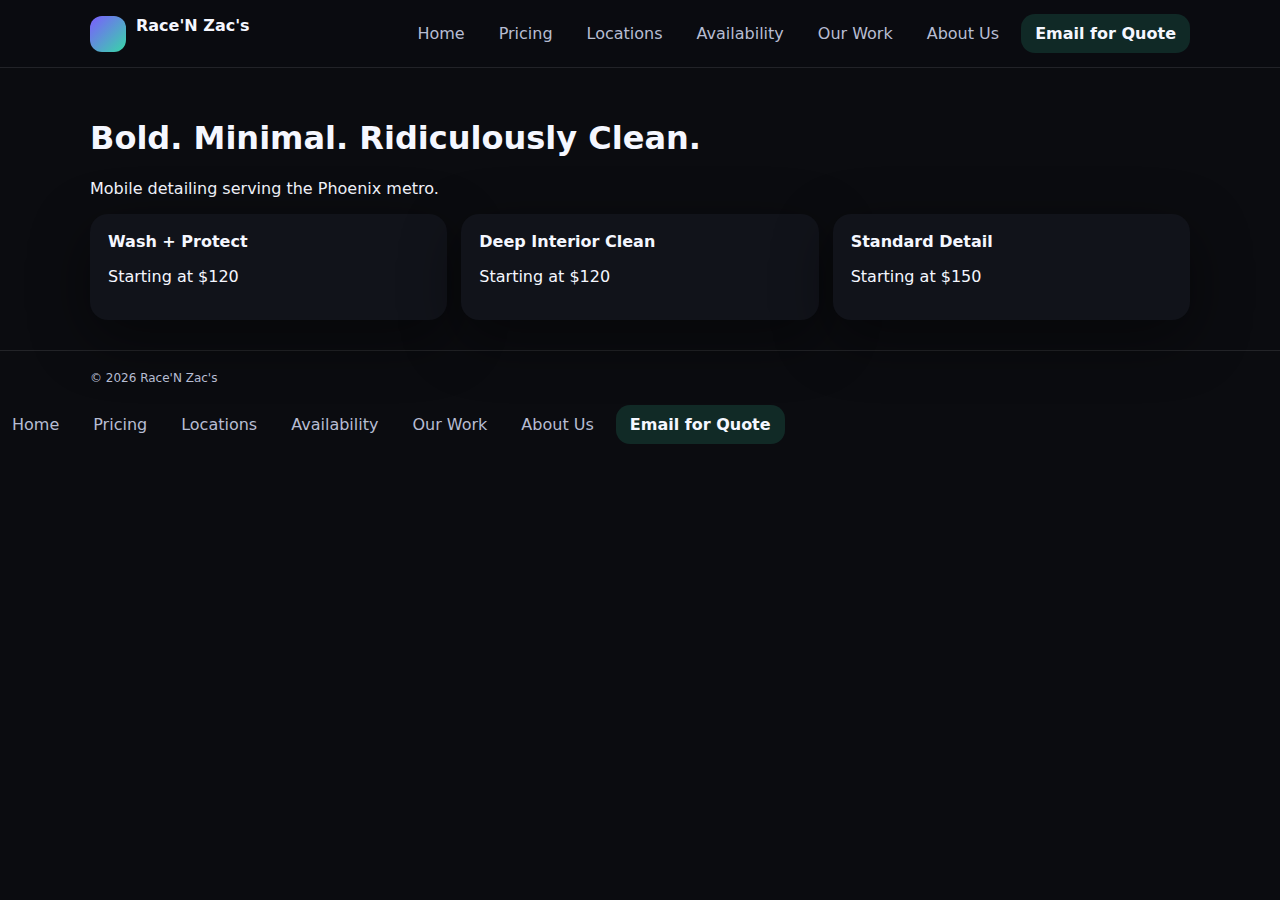
<file: index.html>
<!doctype html>
<html>
<head>
  <title>Race'N Zac's Precision Detailing</title>
  <link rel="stylesheet" href="assets/styles.css">
</head>
<body>

<header class="nav">
  <div class="container nav-inner">
    <div class="brand">
      <div class="logo"></div>
      Race'N Zac's
    </div>
    <!-- NAV -->
    <nav class="nav-links">
      <a class="tab" href="index.html">Home</a>
      <a class="tab" href="pricing.html">Pricing</a>
      <a class="tab" href="locations.html">Locations</a>
      <a class="tab" href="availability.html">Availability</a>
      <a class="tab" href="work.html">Our Work</a>
      <a class="tab" href="about.html">About Us</a>
      <a class="cta" href="contact.html">Email for Quote</a>
    </nav>
  </div>
</header>

<section class="section">
  <div class="container">
    <h1>Bold. Minimal. Ridiculously Clean.</h1>
    <p>Mobile detailing serving the Phoenix metro.</p>

    <div class="grid3">
      <div class="card"><b>Wash + Protect</b><p>Starting at $120</p></div>
      <div class="card"><b>Deep Interior Clean</b><p>Starting at $120</p></div>
      <div class="card"><b>Standard Detail</b><p>Starting at $150</p></div>
    </div>
  </div>
</section>

<footer class="footer">
  <div class="container">© <span id="year"></span> Race'N Zac's</div>
</footer>

<script src="assets/app.js"></script>
</body>
</html>



<nav class="nav-links">
  <a class="tab" href="index.html">Home</a>
  <a class="tab" href="pricing.html">Pricing</a>
  <a class="tab" href="locations.html">Locations</a>
  <a class="tab" href="availability.html">Availability</a>
  <a class="tab" href="work.html">Our Work</a>
  <a class="tab" href="about.html">About Us</a>
  <a class="cta" href="contact.html">Email for Quote</a>
</nav>
</file>
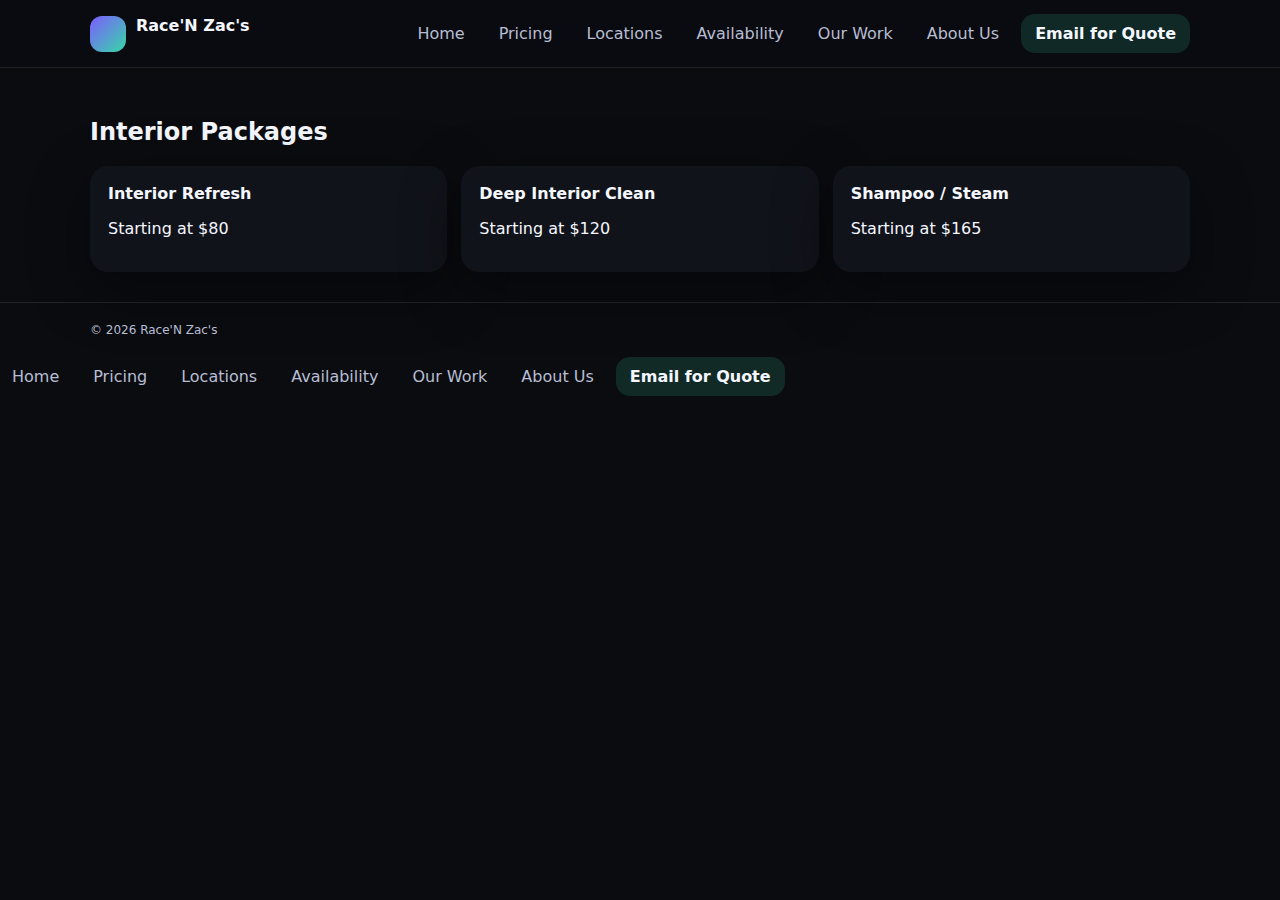
<file: combo.html>
<!doctype html>
<html>
<head>
  <title>Interior Packages</title>
  <link rel="stylesheet" href="assets/styles.css">
</head>
<body>
<header class="nav"><div class="container nav-inner">
  <div class="brand"><div class="logo"></div>Race'N Zac's</div>
  <!-- nav -->
  <nav class="nav-links">
    <a class="tab" href="index.html">Home</a>
    <a class="tab" href="pricing.html">Pricing</a>
    <a class="tab" href="locations.html">Locations</a>
    <a class="tab" href="availability.html">Availability</a>
    <a class="tab" href="work.html">Our Work</a>
    <a class="tab" href="about.html">About Us</a>
    <a class="cta" href="contact.html">Email for Quote</a>
  </nav>
</div></header>

<section class="section">
  <div class="container">
    <h2>Interior Packages</h2>
    <div class="grid3">
      <div class="card"><b>Interior Refresh</b><p>Starting at $80</p></div>
      <div class="card"><b>Deep Interior Clean</b><p>Starting at $120</p></div>
      <div class="card"><b>Shampoo / Steam</b><p>Starting at $165</p></div>
    </div>
  </div>
</section>

<footer class="footer"><div class="container">© <span id="year"></span> Race'N Zac's</div></footer>
<script src="assets/app.js"></script>
</body>
</html>


<nav class="nav-links">
  <a class="tab" href="index.html">Home</a>
  <a class="tab" href="pricing.html">Pricing</a>
  <a class="tab" href="locations.html">Locations</a>
  <a class="tab" href="availability.html">Availability</a>
  <a class="tab" href="work.html">Our Work</a>
  <a class="tab" href="about.html">About Us</a>
  <a class="cta" href="contact.html">Email for Quote</a>
</nav>
</file>
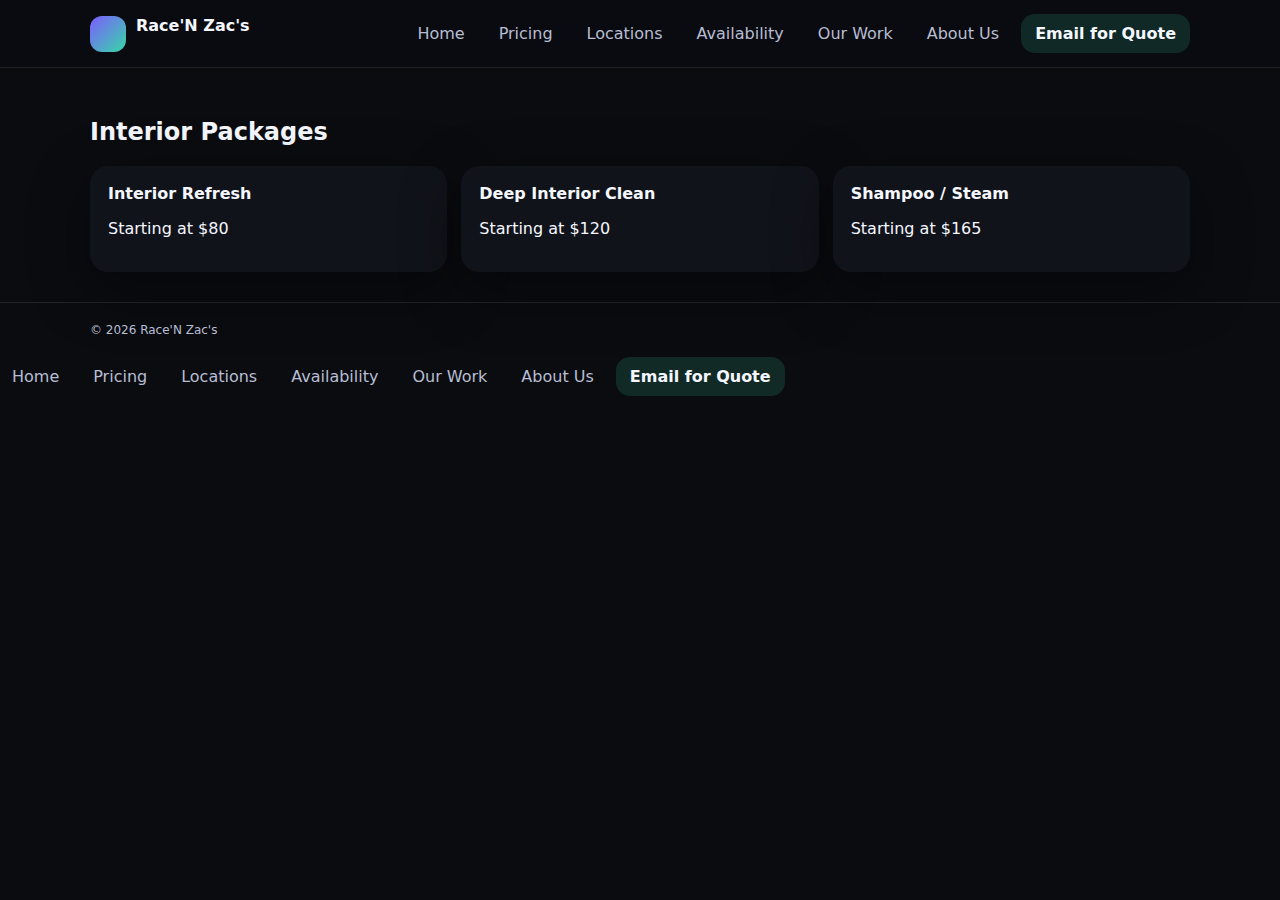
<file: exterior.html>
<!doctype html>
<html>
<head>
  <title>Interior Packages</title>
  <link rel="stylesheet" href="assets/styles.css">
</head>
<body>
<header class="nav"><div class="container nav-inner">
  <div class="brand"><div class="logo"></div>Race'N Zac's</div>
  <!-- nav -->
  <nav class="nav-links">
    <a class="tab" href="index.html">Home</a>
    <a class="tab" href="pricing.html">Pricing</a>
    <a class="tab" href="locations.html">Locations</a>
    <a class="tab" href="availability.html">Availability</a>
    <a class="tab" href="work.html">Our Work</a>
    <a class="tab" href="about.html">About Us</a>
    <a class="cta" href="contact.html">Email for Quote</a>
  </nav>
</div></header>

<section class="section">
  <div class="container">
    <h2>Interior Packages</h2>
    <div class="grid3">
      <div class="card"><b>Interior Refresh</b><p>Starting at $80</p></div>
      <div class="card"><b>Deep Interior Clean</b><p>Starting at $120</p></div>
      <div class="card"><b>Shampoo / Steam</b><p>Starting at $165</p></div>
    </div>
  </div>
</section>

<footer class="footer"><div class="container">© <span id="year"></span> Race'N Zac's</div></footer>
<script src="assets/app.js"></script>
</body>
</html>



<nav class="nav-links">
  <a class="tab" href="index.html">Home</a>
  <a class="tab" href="pricing.html">Pricing</a>
  <a class="tab" href="locations.html">Locations</a>
  <a class="tab" href="availability.html">Availability</a>
  <a class="tab" href="work.html">Our Work</a>
  <a class="tab" href="about.html">About Us</a>
  <a class="cta" href="contact.html">Email for Quote</a>
</nav>
</file>
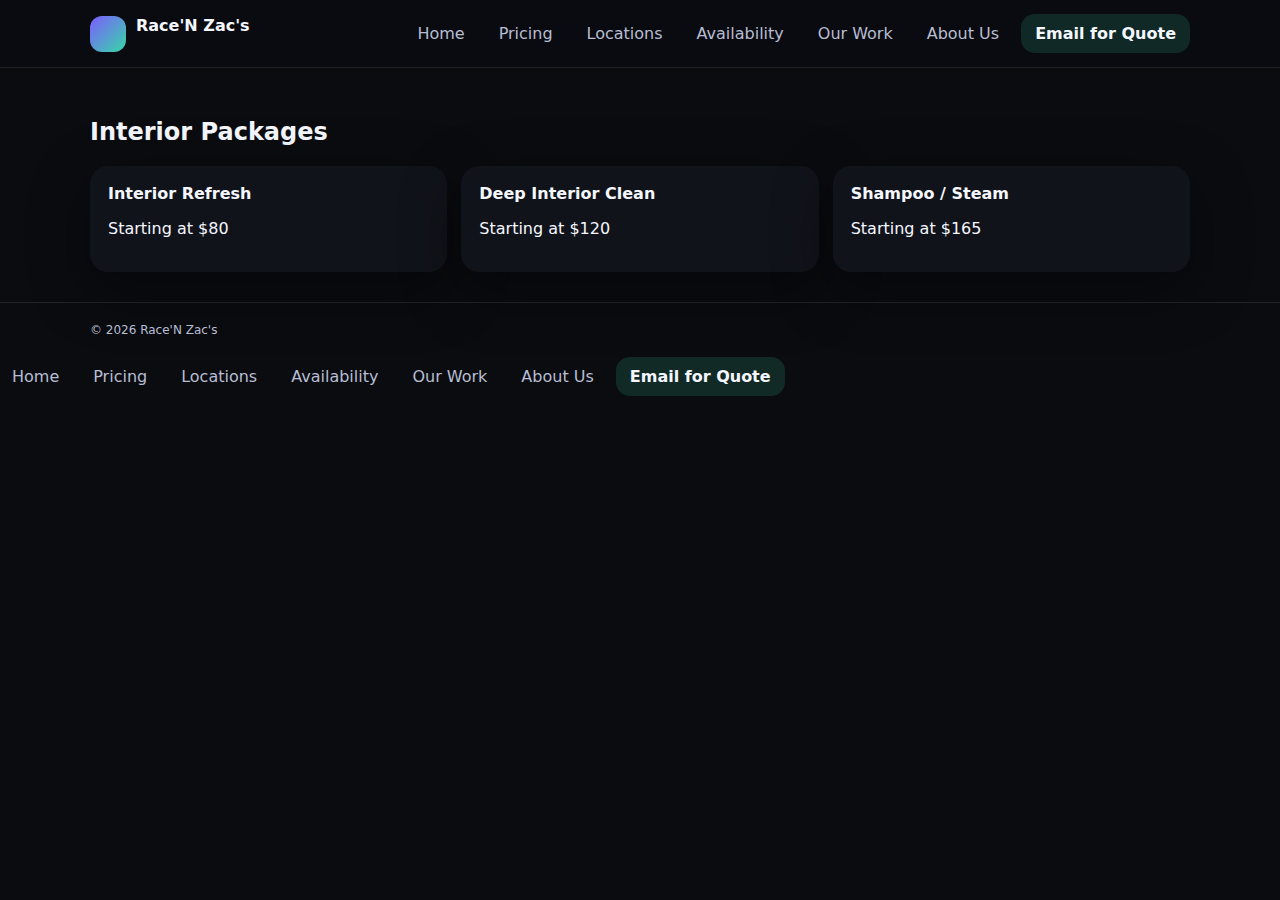
<file: interior.html>
<!doctype html>
<html>
<head>
  <title>Interior Packages</title>
  <link rel="stylesheet" href="assets/styles.css">
</head>
<body>
<header class="nav"><div class="container nav-inner">
  <div class="brand"><div class="logo"></div>Race'N Zac's</div>
  <!-- nav -->
  <nav class="nav-links">
    <a class="tab" href="index.html">Home</a>
    <a class="tab" href="pricing.html">Pricing</a>
    <a class="tab" href="locations.html">Locations</a>
    <a class="tab" href="availability.html">Availability</a>
    <a class="tab" href="work.html">Our Work</a>
    <a class="tab" href="about.html">About Us</a>
    <a class="cta" href="contact.html">Email for Quote</a>
  </nav>
</div></header>

<section class="section">
  <div class="container">
    <h2>Interior Packages</h2>
    <div class="grid3">
      <div class="card"><b>Interior Refresh</b><p>Starting at $80</p></div>
      <div class="card"><b>Deep Interior Clean</b><p>Starting at $120</p></div>
      <div class="card"><b>Shampoo / Steam</b><p>Starting at $165</p></div>
    </div>
  </div>
</section>

<footer class="footer"><div class="container">© <span id="year"></span> Race'N Zac's</div></footer>
<script src="assets/app.js"></script>
</body>
</html>




<nav class="nav-links">
  <a class="tab" href="index.html">Home</a>
  <a class="tab" href="pricing.html">Pricing</a>
  <a class="tab" href="locations.html">Locations</a>
  <a class="tab" href="availability.html">Availability</a>
  <a class="tab" href="work.html">Our Work</a>
  <a class="tab" href="about.html">About Us</a>
  <a class="cta" href="contact.html">Email for Quote</a>
</nav>
</file>
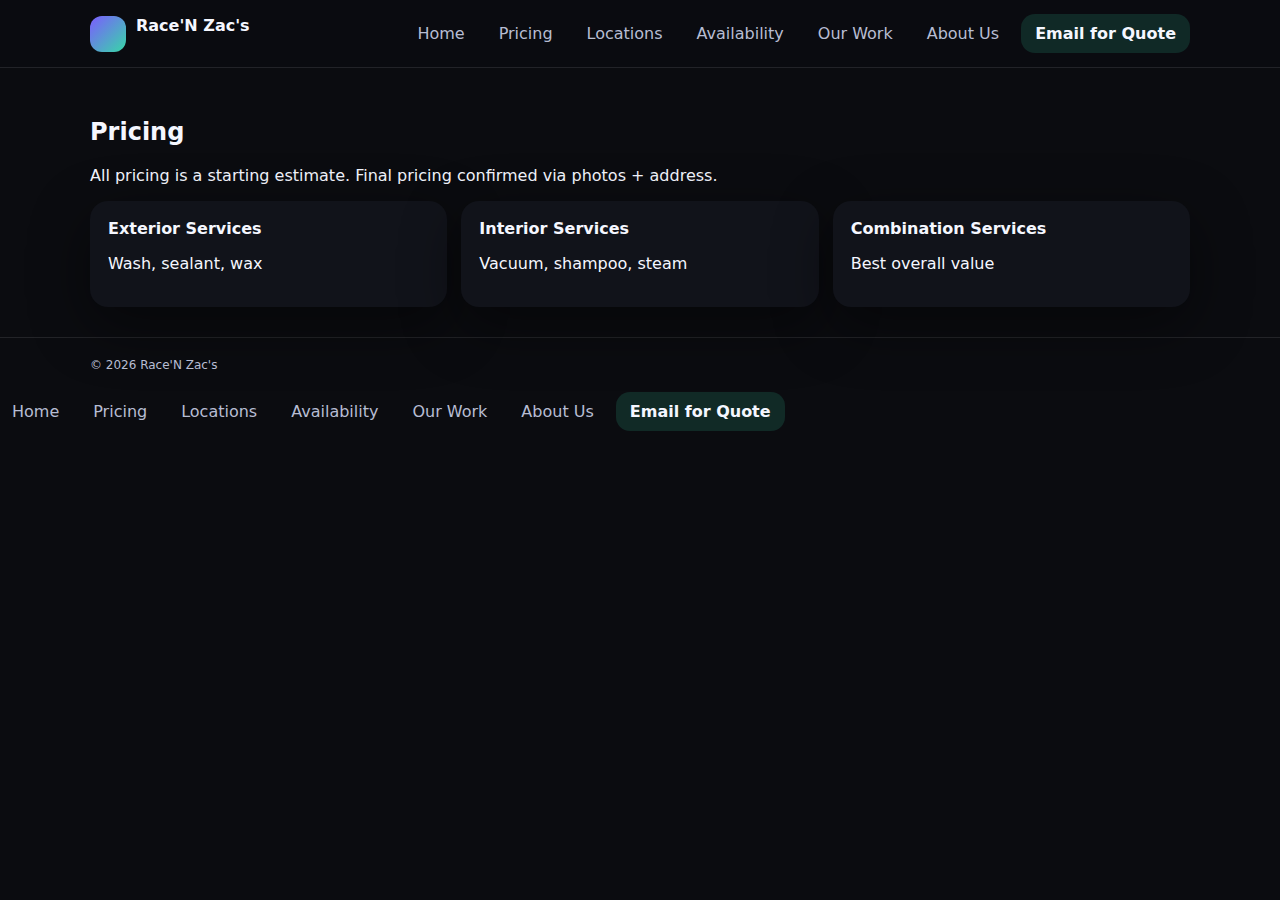
<file: pricing.html>
<!doctype html>
<html>
<head>
  <title>Pricing | Race'N Zac's</title>
  <link rel="stylesheet" href="assets/styles.css">
</head>
<body>
<header class="nav"><div class="container nav-inner">
  <div class="brand"><div class="logo"></div>Race'N Zac's</div>
  <!-- nav -->
  <nav class="nav-links">
    <a class="tab" href="index.html">Home</a>
    <a class="tab" href="pricing.html">Pricing</a>
    <a class="tab" href="locations.html">Locations</a>
    <a class="tab" href="availability.html">Availability</a>
    <a class="tab" href="work.html">Our Work</a>
    <a class="tab" href="about.html">About Us</a>
    <a class="cta" href="contact.html">Email for Quote</a>
  </nav>
</div></header>

<section class="section">
  <div class="container">
    <h2>Pricing</h2>
    <p>All pricing is a starting estimate. Final pricing confirmed via photos + address.</p>

    <div class="grid3">
      <div class="card"><b>Exterior Services</b><p>Wash, sealant, wax</p></div>
      <div class="card"><b>Interior Services</b><p>Vacuum, shampoo, steam</p></div>
      <div class="card"><b>Combination Services</b><p>Best overall value</p></div>
    </div>
  </div>
</section>

<footer class="footer"><div class="container">© <span id="year"></span> Race'N Zac's</div></footer>
<script src="assets/app.js"></script>
</body>
</html>




<nav class="nav-links">
  <a class="tab" href="index.html">Home</a>
  <a class="tab" href="pricing.html">Pricing</a>
  <a class="tab" href="locations.html">Locations</a>
  <a class="tab" href="availability.html">Availability</a>
  <a class="tab" href="work.html">Our Work</a>
  <a class="tab" href="about.html">About Us</a>
  <a class="cta" href="contact.html">Email for Quote</a>
</nav>
</file>
<file: assets/styles.css>
:root{
  --bg:#0b0c10;
  --panel:#11131a;
  --text:#f5f7ff;
  --muted:#b7bdd3;
  --line:rgba(255,255,255,.10);
  --accent:#7c5cff;
  --accent2:#37d7a7;
  --radius:18px;
  --shadow: 0 18px 60px rgba(0,0,0,.45);
}

*{ box-sizing:border-box; }
body{
  margin:0;
  font-family: system-ui, -apple-system, Segoe UI, Roboto, Arial;
  background: var(--bg);
  color:var(--text);
}

a{ color:inherit; text-decoration:none; }
.container{ width:min(1100px, 92vw); margin:auto; }

.nav{
  position:sticky; top:0;
  background:rgba(11,12,16,.85);
  border-bottom:1px solid var(--line);
}
.nav-inner{
  display:flex; justify-content:space-between; align-items:center;
  padding:14px 0;
}
.brand{ display:flex; gap:10px; font-weight:900; }
.logo{
  width:36px; height:36px; border-radius:12px;
  background:linear-gradient(135deg,var(--accent),var(--accent2));
}

.nav-links{ display:flex; gap:10px; flex-wrap:wrap; }
.tab{
  padding:10px 12px;
  border-radius:14px;
  color:var(--muted);
}
.tab:hover{ background:rgba(255,255,255,.05); color:#fff; }
.cta{
  padding:10px 14px;
  border-radius:14px;
  background:rgba(55,215,167,.15);
  font-weight:900;
}

.section{ padding:30px 0; }
.card{
  background:var(--panel);
  border-radius:var(--radius);
  padding:18px;
  box-shadow:var(--shadow);
}

.grid3{
  display:grid;
  grid-template-columns:repeat(3,1fr);
  gap:14px;
}
@media(max-width:900px){ .grid3{ grid-template-columns:1fr; } }

.footer{
  border-top:1px solid var(--line);
  padding:20px 0;
  color:var(--muted);
  font-size:12px;
}
</file>
